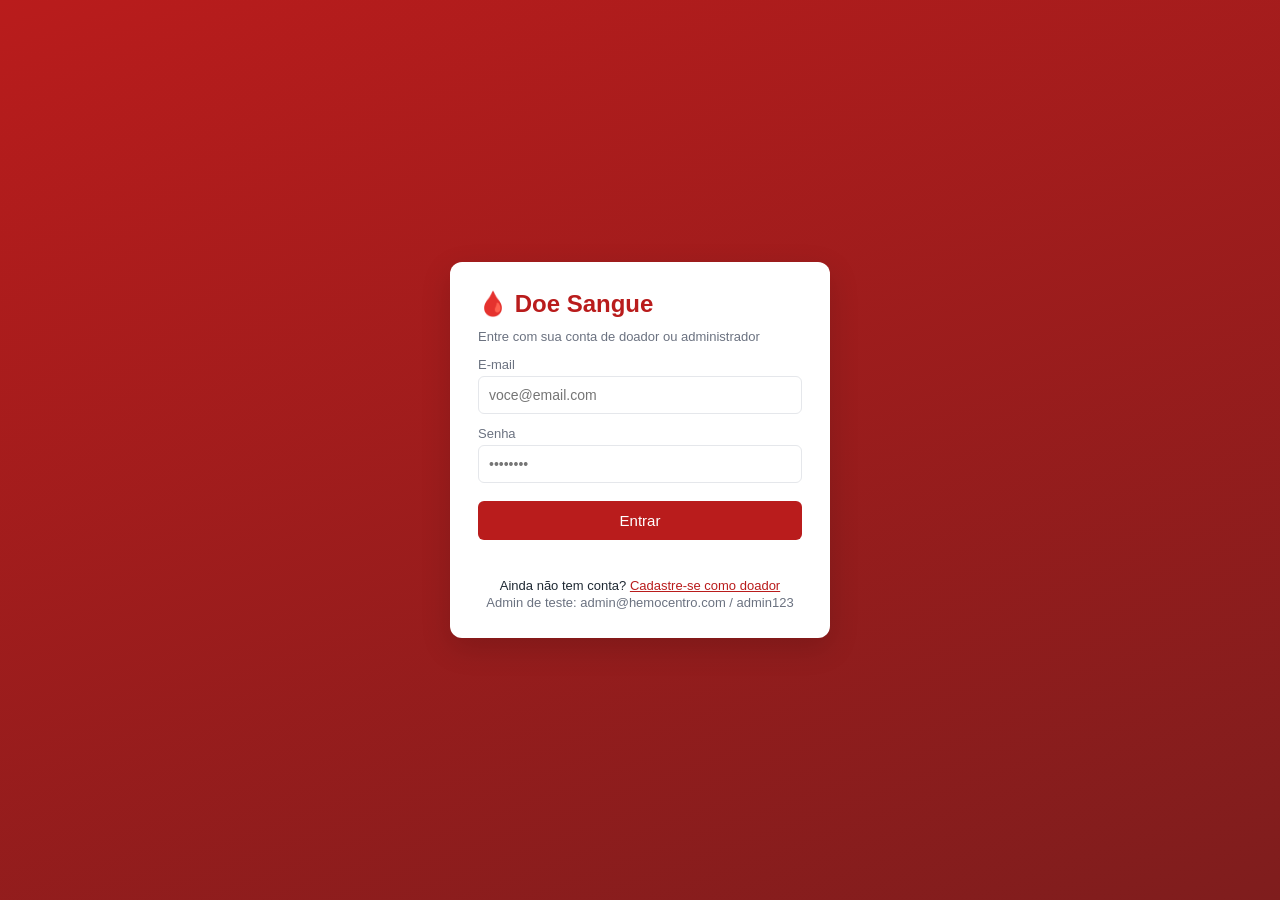
<file: frontend/index.html>
<!DOCTYPE html>
<html lang="pt-br">
<head>
<meta charset="UTF-8" />
<title>Doe Sangue - Acesso</title>
<link rel="stylesheet" href="css/style.css" />
</head>
<body>
  <div class="auth-wrapper">
    <div class="card" id="loginCard">
      <h2>🩸 Doe Sangue</h2>
      <p style="color:var(--muted); font-size:13px; margin-top:-8px;">
        Entre com sua conta de doador ou administrador
      </p>
      <label>E-mail</label>
      <input type="email" id="loginEmail" placeholder="voce@email.com" />
      <label>Senha</label>
      <input type="password" id="loginPassword" placeholder="••••••••" />
      <button class="primary" onclick="doLogin()">Entrar</button>
      <div class="error" id="loginError"></div>
      <div class="link-toggle">
        Ainda não tem conta? <a onclick="toggleForms()">Cadastre-se como doador</a>
      </div>
      <div class="link-toggle" style="margin-top:2px; color:var(--muted);">
        Admin de teste: admin@hemocentro.com / admin123
      </div>
    </div>

    <div class="card" id="registerCard" style="display:none;">
      <h2>🩸 Cadastro de doador</h2>
      <label>Nome completo</label>
      <input type="text" id="regName" />
      <label>E-mail</label>
      <input type="email" id="regEmail" />
      <label>Senha</label>
      <input type="password" id="regPassword" />
      <label>Telefone</label>
      <input type="text" id="regPhone" placeholder="(00) 00000-0000" />
      <label>Tipo sanguíneo</label>
      <select id="regBloodType">
        <option value="">Não sei / prefiro informar depois</option>
        <option value="A+">A+</option>
        <option value="A-">A-</option>
        <option value="B+">B+</option>
        <option value="B-">B-</option>
        <option value="AB+">AB+</option>
        <option value="AB-">AB-</option>
        <option value="O+">O+</option>
        <option value="O-">O-</option>
      </select>
      <button class="primary" onclick="doRegister()">Criar conta</button>
      <div class="error" id="registerError"></div>
      <div class="success" id="registerSuccess"></div>
      <div class="link-toggle">
        Já tem conta? <a onclick="toggleForms()">Voltar para o login</a>
      </div>
    </div>
  </div>

  <script src="js/api.js"></script>
  <script src="js/auth.js"></script>
</body>
</html>
</file>
<file: frontend/css/style.css>
:root {
  --red: #b91c1c;
  --red-dark: #7f1d1d;
  --bg: #f7f7f8;
  --card: #ffffff;
  --text: #1f2933;
  --muted: #6b7280;
  --border: #e5e7eb;
  --ok: #15803d;
  --warn: #b45309;
}

* {
  box-sizing: border-box;
}

body {
  margin: 0;
  font-family: -apple-system, "Segoe UI", Roboto, Arial, sans-serif;
  background: var(--bg);
  color: var(--text);
}

header.topbar {
  background: var(--red);
  color: #fff;
  padding: 16px 24px;
  display: flex;
  justify-content: space-between;
  align-items: center;
}

header.topbar h1 {
  font-size: 18px;
  margin: 0;
}

header.topbar button {
  background: rgba(255, 255, 255, 0.15);
  border: none;
  color: #fff;
  padding: 8px 14px;
  border-radius: 6px;
  cursor: pointer;
}

.container {
  max-width: 960px;
  margin: 0 auto;
  padding: 24px;
}

.auth-wrapper {
  min-height: 100vh;
  display: flex;
  align-items: center;
  justify-content: center;
  background: linear-gradient(160deg, var(--red) 0%, var(--red-dark) 100%);
}

.card {
  background: var(--card);
  border-radius: 12px;
  padding: 28px;
  box-shadow: 0 10px 30px rgba(0, 0, 0, 0.15);
  width: 100%;
  max-width: 380px;
}

.card h2 {
  margin-top: 0;
  color: var(--red);
}

.card.wide {
  max-width: none;
  margin-bottom: 20px;
}

label {
  display: block;
  font-size: 13px;
  color: var(--muted);
  margin: 12px 0 4px;
}

input, select, textarea {
  width: 100%;
  padding: 10px;
  border: 1px solid var(--border);
  border-radius: 6px;
  font-size: 14px;
}

button.primary {
  margin-top: 18px;
  width: 100%;
  background: var(--red);
  color: #fff;
  border: none;
  padding: 11px;
  border-radius: 6px;
  font-size: 15px;
  cursor: pointer;
}

button.primary:hover {
  background: var(--red-dark);
}

.link-toggle {
  text-align: center;
  margin-top: 14px;
  font-size: 13px;
}

.link-toggle a {
  color: var(--red);
  cursor: pointer;
  text-decoration: underline;
}

.error {
  color: #b91c1c;
  font-size: 13px;
  margin-top: 8px;
  min-height: 16px;
}

.success {
  color: var(--ok);
  font-size: 13px;
  margin-top: 8px;
  min-height: 16px;
}

table {
  width: 100%;
  border-collapse: collapse;
  margin-top: 10px;
}

th, td {
  text-align: left;
  padding: 10px;
  border-bottom: 1px solid var(--border);
  font-size: 14px;
}

th {
  color: var(--muted);
  font-weight: 600;
  font-size: 12px;
  text-transform: uppercase;
}

.badge {
  padding: 3px 8px;
  border-radius: 999px;
  font-size: 12px;
  font-weight: 600;
}

.badge.scheduled { background: #fef3c7; color: var(--warn); }
.badge.completed { background: #dcfce7; color: var(--ok); }
.badge.canceled { background: #fee2e2; color: var(--red); }

.badge.low { background: #fee2e2; color: var(--red); }
.badge.ok { background: #dcfce7; color: var(--ok); }

.grid {
  display: grid;
  grid-template-columns: 1fr 1fr;
  gap: 20px;
}

@media (max-width: 720px) {
  .grid { grid-template-columns: 1fr; }
}

.small-btn {
  padding: 6px 10px;
  font-size: 12px;
  border-radius: 5px;
  border: 1px solid var(--border);
  background: #fff;
  cursor: pointer;
  margin-right: 4px;
}

.small-btn.danger { color: var(--red); border-color: var(--red); }
.small-btn.ok { color: var(--ok); border-color: var(--ok); }

.tabs {
  display: flex;
  gap: 8px;
  margin-bottom: 16px;
}

.tabs a {
  padding: 8px 14px;
  border-radius: 6px;
  background: #fff;
  border: 1px solid var(--border);
  color: var(--text);
  text-decoration: none;
  font-size: 14px;
}

.tabs a.active {
  background: var(--red);
  color: #fff;
  border-color: var(--red);
}
</file>
